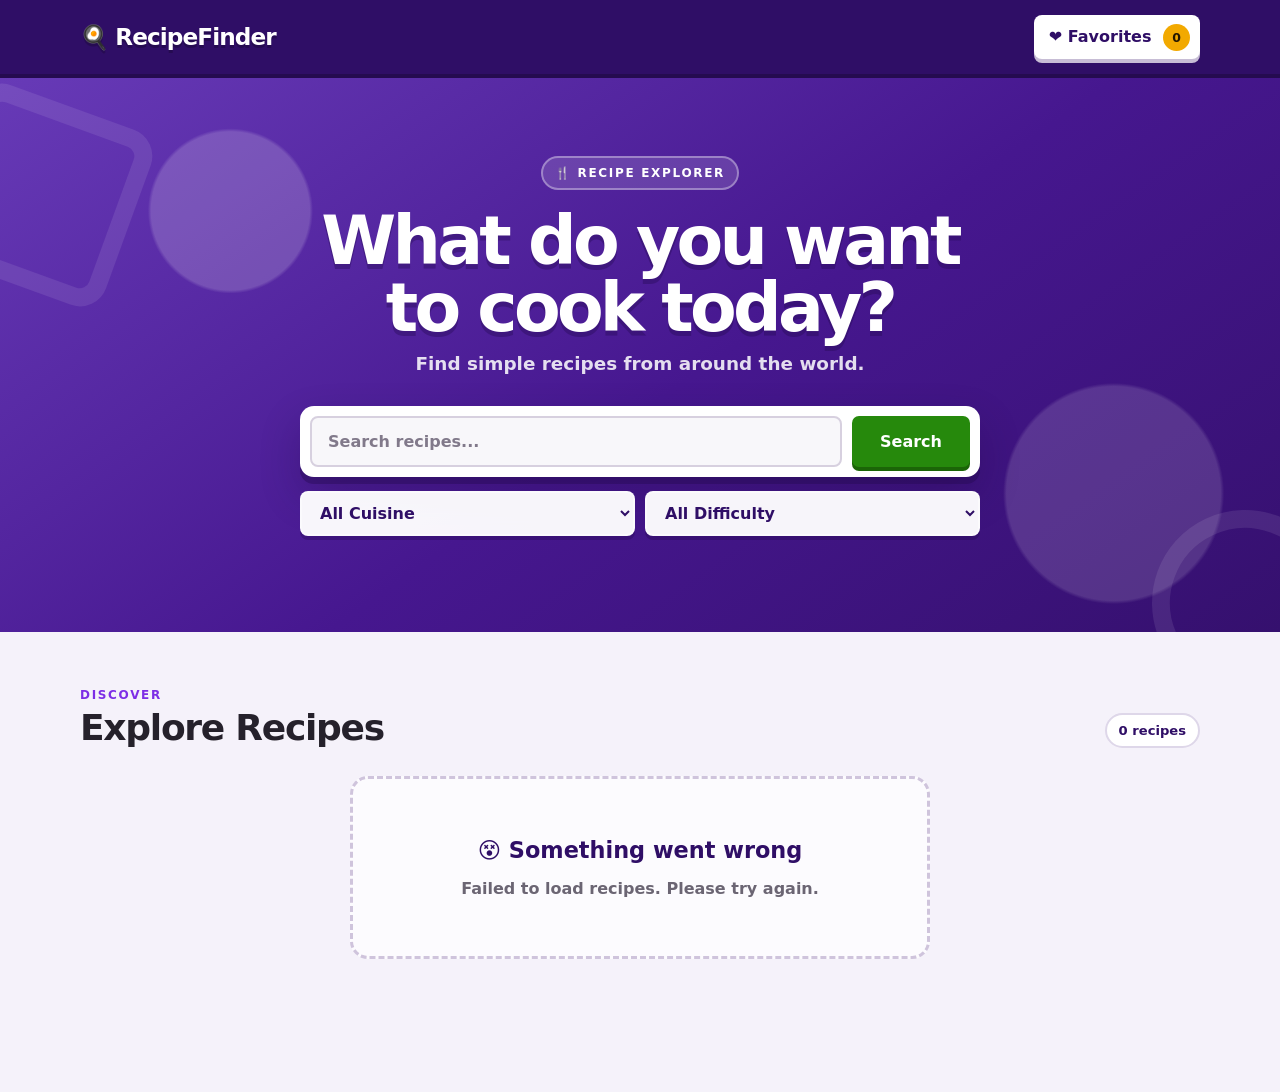
<file: index.html>
<!DOCTYPE html>
<html lang="id">
<head>
  <meta charset="UTF-8">
  <meta name="viewport" content="width=device-width, initial-scale=1.0">
  <title>Recipe Finder</title>
  <link rel="stylesheet" href="style.css">
</head>
<body>
  <header class="navbar">
    <div class="container navbar-content">
      <a href="#" class="brand">🍳 RecipeFinder</a>
      <button id="favorite-button" class="favorite-button">
        ❤️ Favorites <span id="favorite-count">0</span>
      </button>
    </div>
  </header>

  <main>
    <section class="hero">
      <div class="container hero-content">
        <p class="eyebrow">🍴 RECIPE EXPLORER</p>
        <h1>What do you want to cook today?</h1>
        <p class="hero-description">Find simple recipes from around the world.</p>

        <form id="search-form" class="search-form">
          <input type="search" id="search-input" placeholder="Search recipes...">
          <button type="submit">Search</button>
        </form>

        <div class="filters">
          <select id="cuisine-filter">
            <option value="">All Cuisine</option>
          </select>
          <select id="difficulty-filter">
            <option value="">All Difficulty</option>
            <option value="Easy">Easy</option>
            <option value="Medium">Medium</option>
          </select>
        </div>
      </div>
    </section>

    <section class="recipes-section">
      <div class="container">
        <div class="section-header">
          <div>
            <p class="section-label">DISCOVER</p>
            <h2 id="section-title">Explore Recipes</h2>
          </div>
          <div class="results-summary">
            <p id="recipe-count" aria-live="polite">0 recipes</p>
            <button
              id="reset-filter-button"
              class="reset-filter-button"
              type="button"
              hidden
              aria-label="Reset search and filters"
              title="Reset search and filters"
            >
              <span class="reset-emoji" aria-hidden="true">🔄</span>
              <span>Reset</span>
            </button>
          </div>
        </div>

        <div id="loading-state" class="state-message">
          <span class="loader"></span>
          <p>Loading recipes...</p>
        </div>

        <div id="error-state" class="state-message" hidden>
          <h3>😵 Something went wrong</h3>
          <p>Failed to load recipes. Please try again.</p>
        </div>

        <div id="empty-state" class="state-message" hidden>
          <h3>🔍 Recipe not found</h3>
          <p>Try another keyword or filter.</p>
        </div>

        <div id="recipe-grid" class="recipe-grid" hidden></div>
      </div>
    </section>
  </main>

  <dialog id="recipe-dialog">
    <button id="close-dialog" class="close-dialog" aria-label="Close">×</button>
    <div id="dialog-content"></div>
  </dialog>

  <script src="script.js"></script>
</body>
</html>
</file>
<file: style.css>
:root {
  --purple: #46178f;
  --purple-dark: #2f0e66;
  --purple-light: #7d2ee6;
  --red: #e21b3c;
  --red-dark: #b3132f;
  --blue: #1368ce;
  --blue-dark: #0e4f9f;
  --gold: #f2a900;
  --gold-dark: #bd8300;
  --green: #26890c;
  --green-dark: #1b6507;
  --ink: #25212b;
  --muted: #6b6573;
  --surface: #ffffff;
  --page: #f5f2fa;
  --border: #ded7e9;
  --shadow: 0 5px 0 rgba(39, 13, 78, 0.14), 0 12px 30px rgba(39, 13, 78, 0.1);
  --font: "Arial Rounded MT Bold", "Nunito Sans", Nunito, Inter, system-ui, -apple-system, BlinkMacSystemFont, "Segoe UI", sans-serif;
}

* {
  box-sizing: border-box;
}

html {
  scroll-behavior: smooth;
}

body {
  min-width: 320px;
  margin: 0;
  background: var(--page);
  color: var(--ink);
  font-family: var(--font);
  font-weight: 600;
  -webkit-font-smoothing: antialiased;
}

button,
input,
select {
  font: inherit;
}

button,
select {
  cursor: pointer;
}

button,
input,
select,
a {
  -webkit-tap-highlight-color: transparent;
}

button:focus-visible,
input:focus-visible,
select:focus-visible,
a:focus-visible {
  outline: 4px solid #fff;
  outline-offset: 3px;
  box-shadow: 0 0 0 7px var(--blue);
}

.container {
  width: min(1120px, calc(100% - 40px));
  margin-inline: auto;
}

.navbar {
  position: relative;
  z-index: 10;
  background: var(--purple-dark);
  border-bottom: 4px solid rgba(0, 0, 0, 0.22);
}

.navbar-content {
  min-height: 74px;
  display: flex;
  align-items: center;
  justify-content: space-between;
  gap: 20px;
}

.brand {
  color: #fff;
  text-decoration: none;
  font-size: clamp(1.15rem, 2vw, 1.45rem);
  font-weight: 900;
  letter-spacing: -0.04em;
  text-shadow: 0 3px 0 rgba(0, 0, 0, 0.2);
}

.favorite-button {
  min-height: 44px;
  padding: 8px 10px 8px 15px;
  border: 0;
  border-radius: 8px;
  background: #fff;
  box-shadow: 0 4px 0 #c7bdd5;
  color: var(--purple-dark);
  font-weight: 900;
  transition: transform 120ms ease, box-shadow 120ms ease;
}

.favorite-button:hover {
  transform: translateY(-2px);
  box-shadow: 0 6px 0 #c7bdd5;
}

.favorite-button:active {
  transform: translateY(4px);
  box-shadow: 0 0 0 #c7bdd5;
}

#favorite-count {
  min-width: 27px;
  height: 27px;
  display: inline-flex;
  align-items: center;
  justify-content: center;
  margin-left: 6px;
  padding-inline: 6px;
  border-radius: 999px;
  background: var(--gold);
  color: #241700;
  font-size: 0.78rem;
  font-weight: 900;
}

.hero {
  position: relative;
  isolation: isolate;
  overflow: hidden;
  padding: 78px 0 96px;
  background:
    radial-gradient(circle at 18% 24%, rgba(255, 255, 255, 0.18) 0 7%, transparent 7.3%),
    radial-gradient(circle at 87% 75%, rgba(255, 255, 255, 0.14) 0 9%, transparent 9.3%),
    linear-gradient(145deg, #673ab7 0%, var(--purple) 54%, #35106e 100%);
  color: #fff;
}

.hero::before,
.hero::after {
  content: "";
  position: absolute;
  z-index: -1;
  width: 150px;
  height: 150px;
  border: 18px solid rgba(255, 255, 255, 0.09);
  transform: rotate(20deg);
}

.hero::before {
  top: 24px;
  left: -52px;
  border-radius: 28px;
}

.hero::after {
  right: -58px;
  bottom: -64px;
  border-radius: 50%;
}

.hero-content {
  max-width: 800px;
  text-align: center;
}

.eyebrow,
.section-label {
  margin: 0;
  font-size: 0.75rem;
  font-weight: 900;
  letter-spacing: 0.14em;
}

.eyebrow {
  width: fit-content;
  margin-inline: auto;
  padding: 8px 12px;
  border: 2px solid rgba(255, 255, 255, 0.35);
  border-radius: 999px;
  background: rgba(255, 255, 255, 0.14);
  color: #fff;
}

.hero h1 {
  max-width: 760px;
  margin: 18px auto 12px;
  font-size: clamp(2.35rem, 6vw, 4.25rem);
  font-weight: 900;
  line-height: 0.98;
  letter-spacing: -0.055em;
  text-wrap: balance;
  text-shadow: 0 5px 0 rgba(34, 8, 77, 0.35);
}

.hero-description {
  margin: 0;
  color: rgba(255, 255, 255, 0.86);
  font-size: clamp(1rem, 2vw, 1.15rem);
  font-weight: 700;
}

.search-form {
  max-width: 680px;
  display: flex;
  gap: 10px;
  margin: 32px auto 14px;
  padding: 10px;
  border-radius: 14px;
  background: #fff;
  box-shadow: 0 7px 0 rgba(34, 8, 77, 0.38), 0 18px 40px rgba(24, 5, 55, 0.24);
}

.search-form input {
  min-width: 0;
  flex: 1;
  padding: 14px 16px;
  border: 2px solid #d7d0df;
  border-radius: 8px;
  outline: none;
  background: #f8f7fa;
  color: var(--ink);
  font-weight: 700;
  transition: border-color 150ms ease, background 150ms ease;
}

.search-form input::placeholder {
  color: #81798a;
}

.search-form input:focus {
  border-color: var(--blue);
  background: #fff;
}

.search-form button,
.detail-button {
  border: 0;
  border-radius: 7px;
  color: #fff;
  font-weight: 900;
  transition: transform 100ms ease, filter 150ms ease, box-shadow 100ms ease;
}

.search-form button {
  min-width: 118px;
  padding: 0 24px;
  background: var(--green);
  box-shadow: 0 4px 0 var(--green-dark);
}

.search-form button:hover,
.detail-button:hover {
  filter: brightness(1.08);
  transform: translateY(-1px);
}

.search-form button:active,
.detail-button:active {
  transform: translateY(4px);
  box-shadow: none;
}

.filters {
  max-width: 680px;
  display: flex;
  justify-content: center;
  gap: 10px;
  margin-inline: auto;
}

.filters select {
  min-height: 44px;
  flex: 1;
  padding: 10px 38px 10px 14px;
  border: 2px solid rgba(255, 255, 255, 0.48);
  border-radius: 8px;
  background: rgba(255, 255, 255, 0.96);
  color: var(--purple-dark);
  font-weight: 800;
  box-shadow: 0 4px 0 rgba(35, 7, 76, 0.32);
}

.recipes-section {
  position: relative;
  min-height: 460px;
  padding: 56px 0 88px;
}

.section-header {
  display: flex;
  align-items: end;
  justify-content: space-between;
  gap: 24px;
  margin-bottom: 28px;
}

.section-label {
  color: var(--purple-light);
}

.section-header h2 {
  margin: 5px 0 0;
  font-size: clamp(1.7rem, 3vw, 2.25rem);
  font-weight: 900;
  letter-spacing: -0.035em;
}

#recipe-count {
  margin: 0;
  padding: 8px 12px;
  border: 2px solid var(--border);
  border-radius: 999px;
  background: #fff;
  color: var(--purple-dark);
  font-size: 0.82rem;
  font-weight: 900;
  white-space: nowrap;
}

.results-summary {
  display: flex;
  align-items: center;
  gap: 10px;
}

.reset-filter-button {
  display: inline-flex;
  align-items: center;
  justify-content: center;
  gap: 5px;
  min-height: 30px;
  padding: 5px 9px;
  border: 2px solid var(--border);
  border-radius: 7px;
  background: #fff;
  box-shadow: 0 4px 0 #c6bdcf;
  color: var(--purple-dark);
  font: inherit;
  font-size: 0.75rem;
  font-weight: 900;
  cursor: pointer;
  transition: filter 150ms ease, transform 100ms ease, box-shadow 100ms ease;
}

.reset-filter-button:hover {
  filter: brightness(1.03);
  transform: translateY(-1px);
}

.reset-filter-button:hover .reset-emoji {
  transform: rotate(-25deg) scale(1.18);
}

.reset-filter-button:active {
  box-shadow: none;
  transform: translateY(4px);
}

.reset-filter-button[hidden] {
  display: none;
}

.reset-emoji {
  display: inline-block;
  transform-origin: center;
  transition: transform 180ms ease;
}

.recipe-grid {
  display: grid;
  grid-template-columns: repeat(auto-fill, minmax(245px, 1fr));
  gap: 24px;
}

.recipe-card {
  position: relative;
  overflow: hidden;
  display: flex;
  flex-direction: column;
  border: 0;
  border-radius: 14px;
  background: var(--surface);
  box-shadow: var(--shadow);
  transition: transform 180ms ease, box-shadow 180ms ease;
}

.recipe-card::before {
  content: "";
  position: absolute;
  z-index: 2;
  inset: 0 0 auto;
  height: 7px;
  background: var(--red);
}

.recipe-card:nth-child(4n + 2)::before {
  background: var(--blue);
}

.recipe-card:nth-child(4n + 3)::before {
  background: var(--gold);
}

.recipe-card:nth-child(4n + 4)::before {
  background: var(--green);
}

.recipe-card:hover {
  transform: translateY(-7px) rotate(-0.25deg);
  box-shadow: 0 8px 0 rgba(39, 13, 78, 0.14), 0 20px 40px rgba(39, 13, 78, 0.16);
}

.recipe-card:nth-child(even):hover {
  transform: translateY(-7px) rotate(0.25deg);
}

.recipe-image {
  width: 100%;
  height: 190px;
  display: block;
  object-fit: cover;
  background: #e7e0ef;
}

.recipe-body {
  flex: 1;
  display: flex;
  flex-direction: column;
  padding: 19px;
}

.recipe-cuisine {
  width: fit-content;
  display: inline-block;
  margin-bottom: 8px;
  padding: 5px 8px;
  border-radius: 5px;
  background: #eee5ff;
  color: var(--purple);
  font-size: 0.68rem;
  font-weight: 900;
  letter-spacing: 0.07em;
  text-transform: uppercase;
}

.recipe-title {
  margin: 0 0 13px;
  font-size: 1.12rem;
  font-weight: 900;
  line-height: 1.25;
}

.recipe-meta {
  display: flex;
  flex-wrap: wrap;
  gap: 7px;
  margin-bottom: 18px;
  color: #5c5663;
  font-size: 0.75rem;
  font-weight: 800;
}

.recipe-meta span {
  padding: 5px 7px;
  border-radius: 5px;
  background: #f1eef5;
}

.recipe-actions {
  display: flex;
  gap: 9px;
  margin-top: auto;
}

.detail-button {
  min-height: 42px;
  flex: 1;
  padding: 10px;
  background: var(--blue);
  box-shadow: 0 4px 0 var(--blue-dark);
}

.like-button {
  width: 44px;
  min-height: 42px;
  border: 2px solid #d6cede;
  border-radius: 7px;
  background: #fff;
  box-shadow: 0 4px 0 #c6bdcf;
  color: var(--red);
  font-size: 1.25rem;
  transition: transform 100ms ease, background 150ms ease, box-shadow 100ms ease;
}

.like-button:hover {
  background: #fff0f3;
  transform: translateY(-1px);
}

.like-button:active {
  transform: translateY(4px);
  box-shadow: none;
}

.state-message {
  max-width: 580px;
  margin-inline: auto;
  padding: 58px 24px;
  border: 3px dashed #cfc4dc;
  border-radius: 18px;
  background: rgba(255, 255, 255, 0.7);
  text-align: center;
  color: var(--muted);
}

.state-message h3 {
  margin: 0 0 8px;
  color: var(--purple-dark);
  font-size: 1.4rem;
  font-weight: 900;
}

.state-message p {
  margin-bottom: 0;
}

.loader {
  width: 44px;
  height: 44px;
  display: inline-block;
  border: 6px solid #ded4ed;
  border-top-color: var(--purple);
  border-radius: 50%;
  animation: spin 0.8s linear infinite;
}

@keyframes spin {
  to {
    transform: rotate(360deg);
  }
}

dialog {
  width: min(720px, calc(100% - 28px));
  max-height: min(90vh, 860px);
  padding: 0;
  border: 0;
  border-radius: 16px;
  overflow: auto;
  background: #fff;
  color: var(--ink);
  box-shadow: 0 12px 0 rgba(29, 8, 61, 0.38), 0 30px 80px rgba(20, 4, 45, 0.45);
  animation: dialog-pop 180ms ease-out;
}

dialog::backdrop {
  background: rgba(31, 8, 66, 0.78);
  backdrop-filter: blur(4px);
}

@keyframes dialog-pop {
  from {
    opacity: 0;
    transform: scale(0.95) translateY(14px);
  }
}

.close-dialog {
  position: absolute;
  z-index: 3;
  top: 14px;
  right: 14px;
  width: 42px;
  height: 42px;
  display: grid;
  place-items: center;
  padding: 0 0 3px;
  border: 0;
  border-radius: 8px;
  background: #fff;
  box-shadow: 0 4px 0 #bdb4c8, 0 5px 14px rgba(0, 0, 0, 0.18);
  color: var(--purple-dark);
  font-size: 1.75rem;
  font-weight: 900;
  line-height: 1;
}

.close-dialog:active {
  transform: translateY(4px);
  box-shadow: none;
}

.dialog-image {
  width: 100%;
  height: 310px;
  display: block;
  object-fit: cover;
  background: #e7e0ef;
}

.dialog-body {
  padding: 30px;
}

.dialog-body h2 {
  margin: 2px 0 14px;
  color: var(--purple-dark);
  font-size: clamp(1.7rem, 4vw, 2.4rem);
  font-weight: 900;
  line-height: 1.08;
  letter-spacing: -0.04em;
}

.dialog-meta {
  display: flex;
  flex-wrap: wrap;
  gap: 8px;
  color: #4f4856;
  font-size: 0.84rem;
  font-weight: 800;
}

.dialog-meta span {
  padding: 7px 9px;
  border-radius: 6px;
  background: #f0ecf4;
}

.dialog-body h3 {
  margin: 28px 0 10px;
  color: var(--purple-dark);
  font-size: 1.15rem;
  font-weight: 900;
}

.ingredients {
  display: grid;
  grid-template-columns: repeat(2, minmax(0, 1fr));
  gap: 8px 26px;
  margin: 0;
  padding-left: 21px;
  line-height: 1.55;
}

.ingredients li::marker {
  color: var(--green);
}

.instructions {
  line-height: 1.7;
}

.instructions p {
  margin: 0 0 10px;
  padding: 12px 14px;
  border-left: 5px solid var(--blue);
  border-radius: 0 8px 8px 0;
  background: #f4f8fd;
}

.instructions p:nth-child(4n + 2) {
  border-left-color: var(--red);
  background: #fff4f6;
}

.instructions p:nth-child(4n + 3) {
  border-left-color: var(--gold);
  background: #fff9e8;
}

.instructions p:nth-child(4n + 4) {
  border-left-color: var(--green);
  background: #f3faef;
}

@media (max-width: 680px) {
  .container {
    width: min(1120px, calc(100% - 28px));
  }

  .navbar-content {
    min-height: 66px;
  }

  .favorite-button {
    font-size: 0;
  }

  .favorite-button::before {
    content: "❤️";
    font-size: 1rem;
  }

  #favorite-count {
    font-size: 0.75rem;
  }

  .hero {
    padding: 58px 0 72px;
  }

  .hero h1 {
    font-size: clamp(2.25rem, 12vw, 3.4rem);
  }

  .search-form {
    flex-direction: column;
    padding: 9px;
  }

  .search-form button {
    min-height: 48px;
  }

  .filters {
    flex-direction: column;
  }

  .filters select {
    width: 100%;
    flex: none;
  }

  .recipes-section {
    padding: 44px 0 68px;
  }

  .section-header {
    align-items: flex-start;
    flex-direction: column;
    gap: 14px;
  }

  .results-summary {
    width: 100%;
    justify-content: space-between;
  }

  .recipe-grid {
    grid-template-columns: 1fr;
  }

  .recipe-image {
    height: min(58vw, 240px);
  }

  .dialog-image {
    height: 230px;
  }

  .dialog-body {
    padding: 24px 20px 28px;
  }

  .ingredients {
    grid-template-columns: 1fr;
  }
}

@media (prefers-reduced-motion: reduce) {
  html {
    scroll-behavior: auto;
  }

  *,
  *::before,
  *::after {
    scroll-behavior: auto !important;
    animation-duration: 0.01ms !important;
    animation-iteration-count: 1 !important;
    transition-duration: 0.01ms !important;
  }
}
</file>
